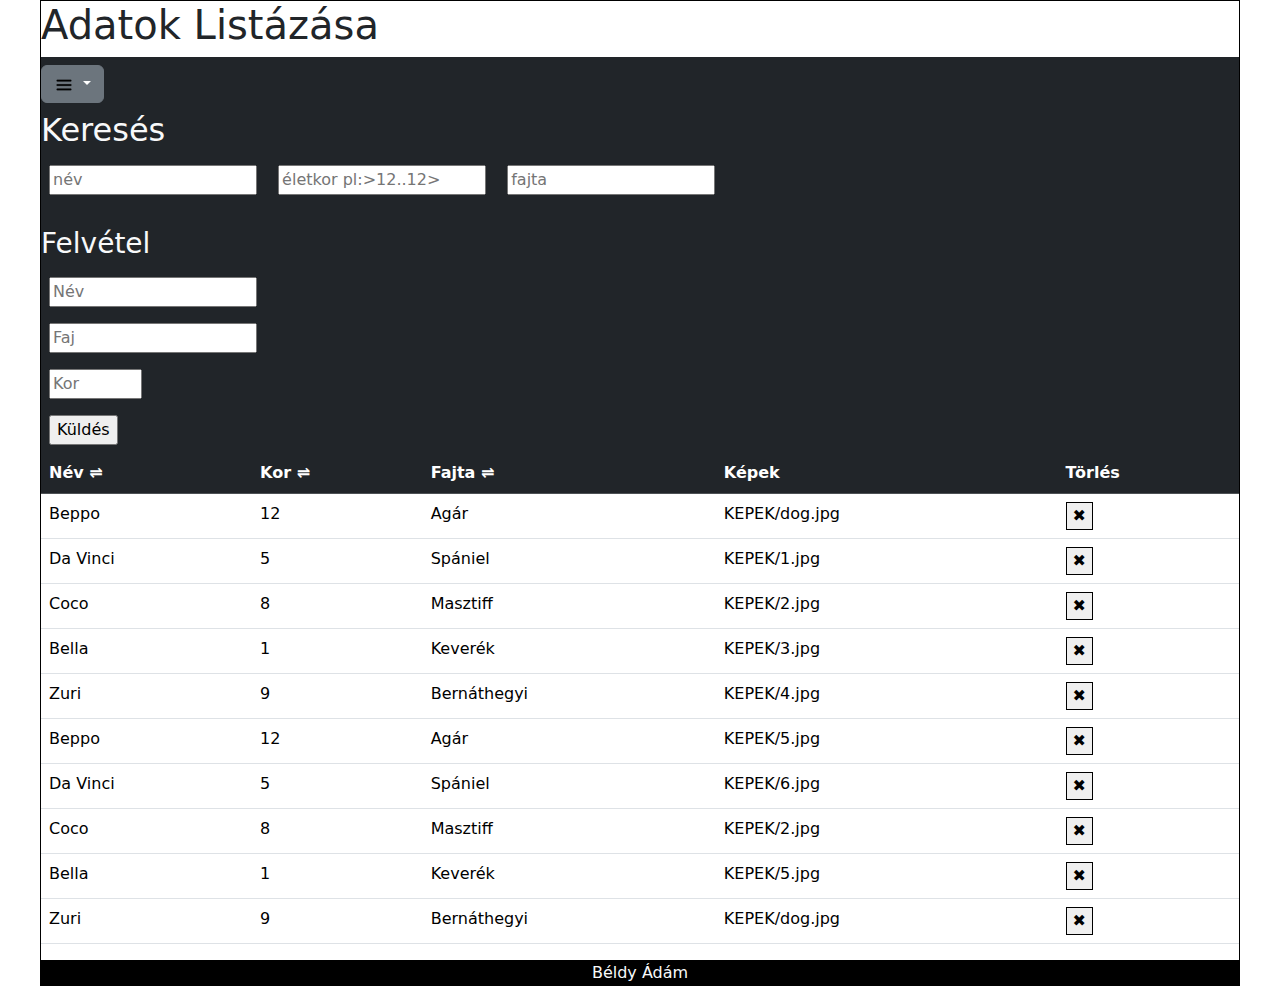
<file: index.html>
<!DOCTYPE html>
<html lang="hu">
  <head>
    <meta charset="UTF-8" />
    <meta http-equiv="X-UA-Compatible" content="IE=edge" />
    <meta charset="UTF-8" />
    <meta name="description" content="Kutya webshop" />
    <meta name="keywords" content="kutya, webshop" />
    <meta name="author" content="Béldy Ádám" />
    <meta name="viewport" content="width=device-width, initial-scale=1.0" />
    <title>Béldy Ádám</title>
    <script src="https://ajax.googleapis.com/ajax/libs/jquery/3.6.3/jquery.min.js"></script>
    <script src="JS/main.js" type="module"></script>
    <link
      href="https://cdn.jsdelivr.net/npm/bootstrap@5.2.3/dist/css/bootstrap.min.css"
      rel="stylesheet"
    />

    <script src="https://cdn.jsdelivr.net/npm/bootstrap@5.2.3/dist/js/bootstrap.bundle.min.js"></script>
    <link rel="stylesheet" href="style.css" />
  </head>
  <body>
    <main>
      <header><h1>Adatok Listázása</h1></header>
      <nav class="navbar navbar-dark bg-dark">
        <div class="dropdown">
          <button
            class="btn btn-secondary dropdown-toggle"
            type="button"
            id="dropdownMenuButton1"
            data-bs-toggle="dropdown"
            aria-expanded="false"
          >
            <img src="KEPEK/menu.png" alt="hamburger" />
          </button>
          <ul class="dropdown-menu" aria-labelledby="dropdownMenuButton1">
            <li>
              <a class="dropdown-item" href="index.html">Admin felület</a>
            </li>
            <li><a class="dropdown-item" href="public.html">Webshop</a></li>
          </ul>
        </div>
      </nav>
      <section class="bg-dark text-light">
        <h2>Keresés</h2>
        <input type="text" id="nev" placeholder="név" name="nev" />
        <input
          type="text"
          id="kor"
          placeholder="életkor pl:>12..12>"
          name="kor"
        />
        <input type="text" id="fajta" placeholder="fajta" name="fajta" />
      </section>
      <aside class="felvetel bg-dark text-light">
        <br />
        <h3>Felvétel</h3>
        <form class="text-light">
          <input
            type="text"
            id="nev"
            placeholder="Név"
            pattern="[A-Za-z].{2,}"
            name="nev"
          /><br />
          <input
            type="text"
            id="fajta"
            placeholder="Faj"
            pattern="[A-Za-z].{3,}"
            name="fajta"
          /><br />
          <input
            type="number"
            id="kor"
            placeholder="Kor"
            name="kor"
            min="0.5"
            max="50"
          /><br />
          <input
            type="submit"
            id="felvitel"
            class="btn-dark btn-outline-danger"
            value="Küldés"
          />
        </form>
      </aside>

      <article></article>

      <footer class="bg-black text-light">Béldy Ádám</footer>
    </main>
  </body>
</html>
</file>
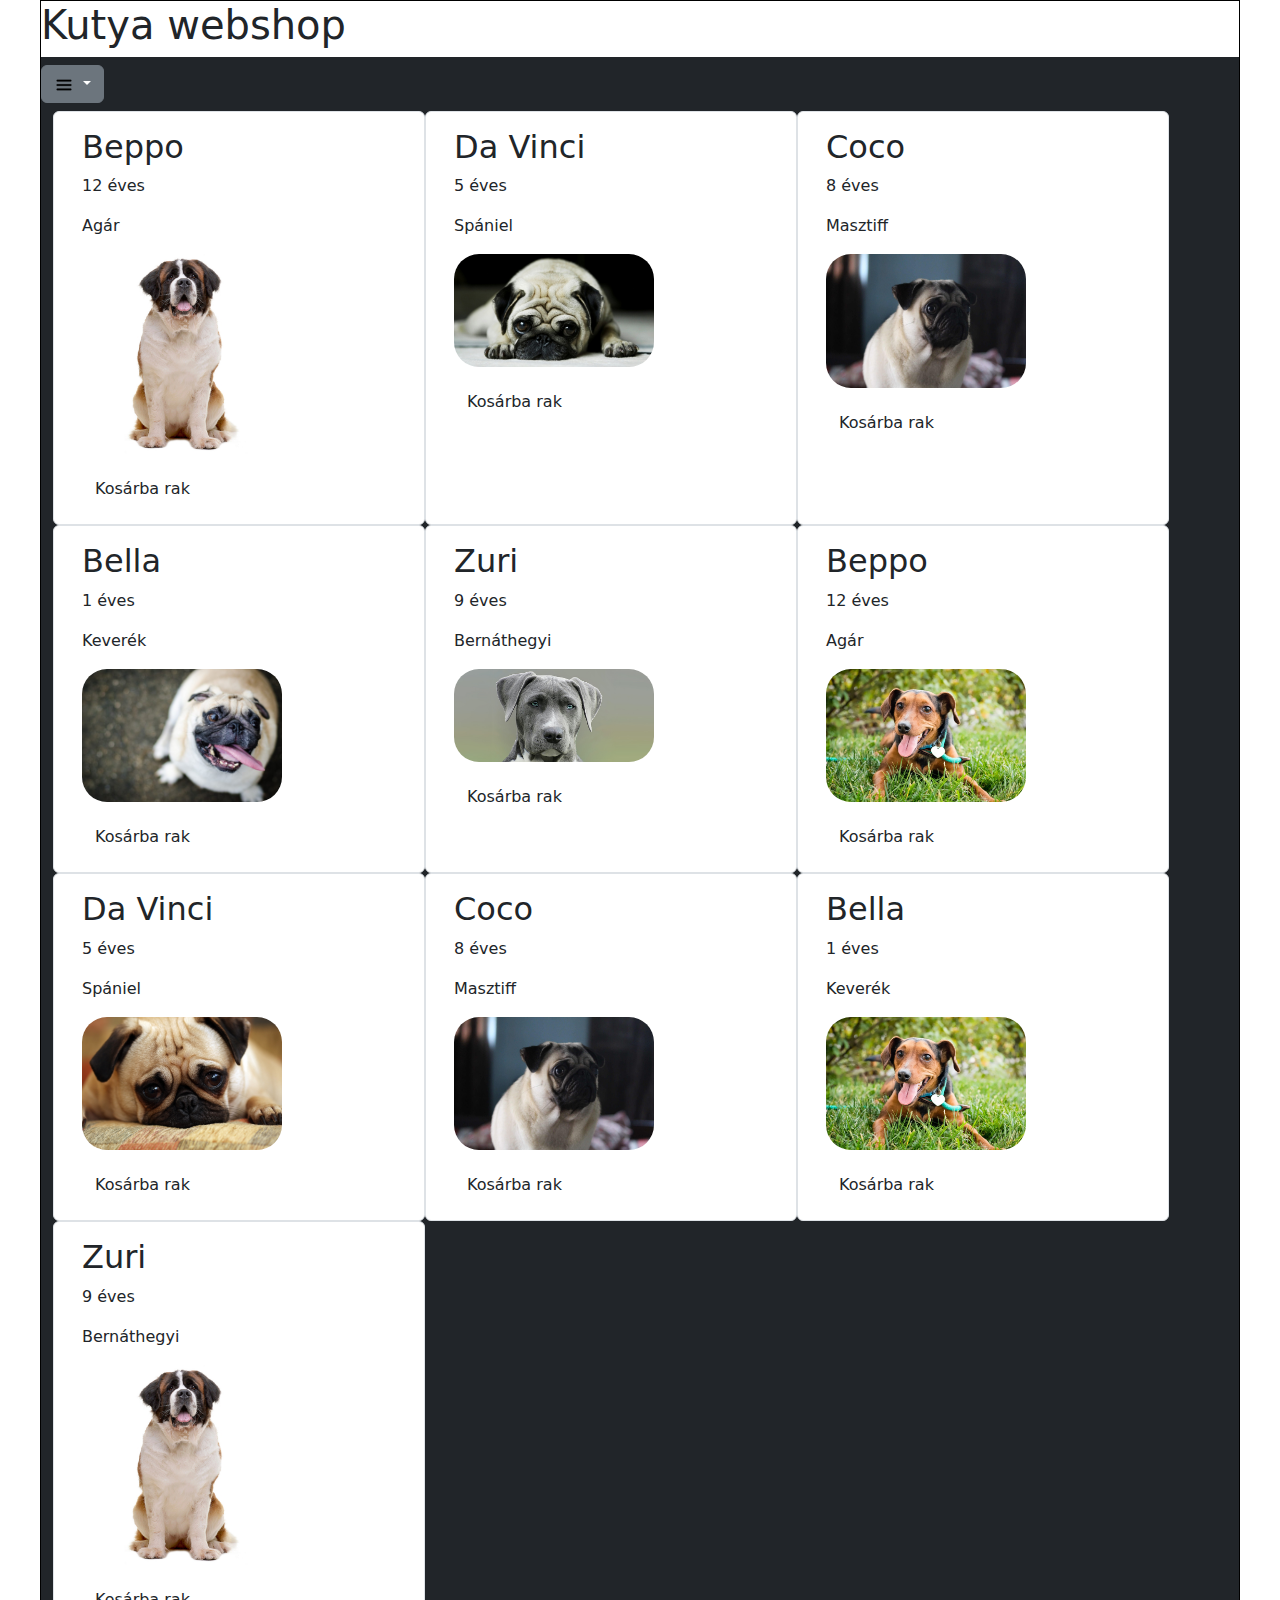
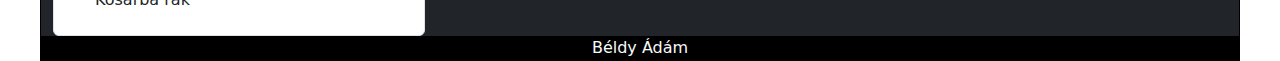
<file: public.html>
<!DOCTYPE html>
<html lang="hu">
  <head>
    <meta charset="UTF-8" />
    <meta http-equiv="X-UA-Compatible" content="IE=edge" />
    <meta charset="UTF-8" />
    <meta name="description" content="Kutya webshop" />
    <meta name="keywords" content="kutya, webshop" />
    <meta name="author" content="Béldy Ádám" />
    <title>Béldy Ádám</title>
    <script src="https://ajax.googleapis.com/ajax/libs/jquery/3.6.3/jquery.min.js"></script>
    <script src="JS/webshop.js" type="module"></script>
    <link
      href="https://cdn.jsdelivr.net/npm/bootstrap@5.2.3/dist/css/bootstrap.min.css"
      rel="stylesheet"
    />
    <script src="https://cdn.jsdelivr.net/npm/bootstrap@5.2.3/dist/js/bootstrap.bundle.min.js"></script>
    <link rel="stylesheet" href="public.css" />
  </head>
  <body>
    <main>
      <header>
        <h1>Kutya webshop</h1>
      </header>
      <nav class="navbar navbar-dark bg-dark">
        <div class="dropdown">
          <button
            class="btn btn-secondary dropdown-toggle"
            type="button"
            id="dropdownMenuButton1"
            data-bs-toggle="dropdown"
            aria-expanded="false"
          >
          
            <img src="KEPEK/menu.png" alt="hamburger" />
          </button>
          <ul class="dropdown-menu" aria-labelledby="dropdownMenuButton1">
            <li>
              <a class="dropdown-item" href="index.html">Admin felület</a>
            </li>
            <li><a class="dropdown-item" href="public.html">Webshop</a></li>
          </ul>
        </div>
      </nav>
      
        <aside><article id="kosar" class="container-fluid bg-dark"></article></aside>
      

      <footer class="bg-black text-light">Béldy Ádám</footer>
    </main>
  </body>
</html>
</file>
<file: style.css>
* {
  box-sizing: border-box;
}

main {
  border: 1px solid rgb(0, 0, 0);
  margin: auto;
  padding: 0;
  max-width: 1200px;
  background-color: rgb(255, 255, 255);
}

table {
  background-color: rgb(255, 255, 255);
}

article {
  margin: auto;
  padding: 0;
}




.container {
  max-width: 1000px;
  margin: auto;
}

.card {
  gap: 30px;
}


.card-text img {
  max-width: 80px;
}

footer{
  border-top: 1px solid black;
  text-align: center;
}

button img{
  height: 20px;
  width: auto;
}

input {
  margin: 8px;
}

.torlesB {
  border: 1px solid rgb(0, 0, 0);
}
</file>
<file: public.css>
* {
  box-sizing: border-box;
}

main {
  border: 1px solid rgb(0, 0, 0);
  margin: auto;
  padding: 0;
  max-width: 1200px;
  background-color: rgb(255, 255, 255);
}

table {
  background-color: rgb(255, 255, 255);
}

.card {
  gap: 30px;
}


.card-text img {
  width: 100%;
  height: auto;
  max-width: 200px;
  border-radius: 25px;
}

footer{
  text-align: center;
}

button img{
  height: 20px;
  width: auto;
}


.torlesB {
  border: 1px solid rgb(0, 0, 0);
}
</file>
